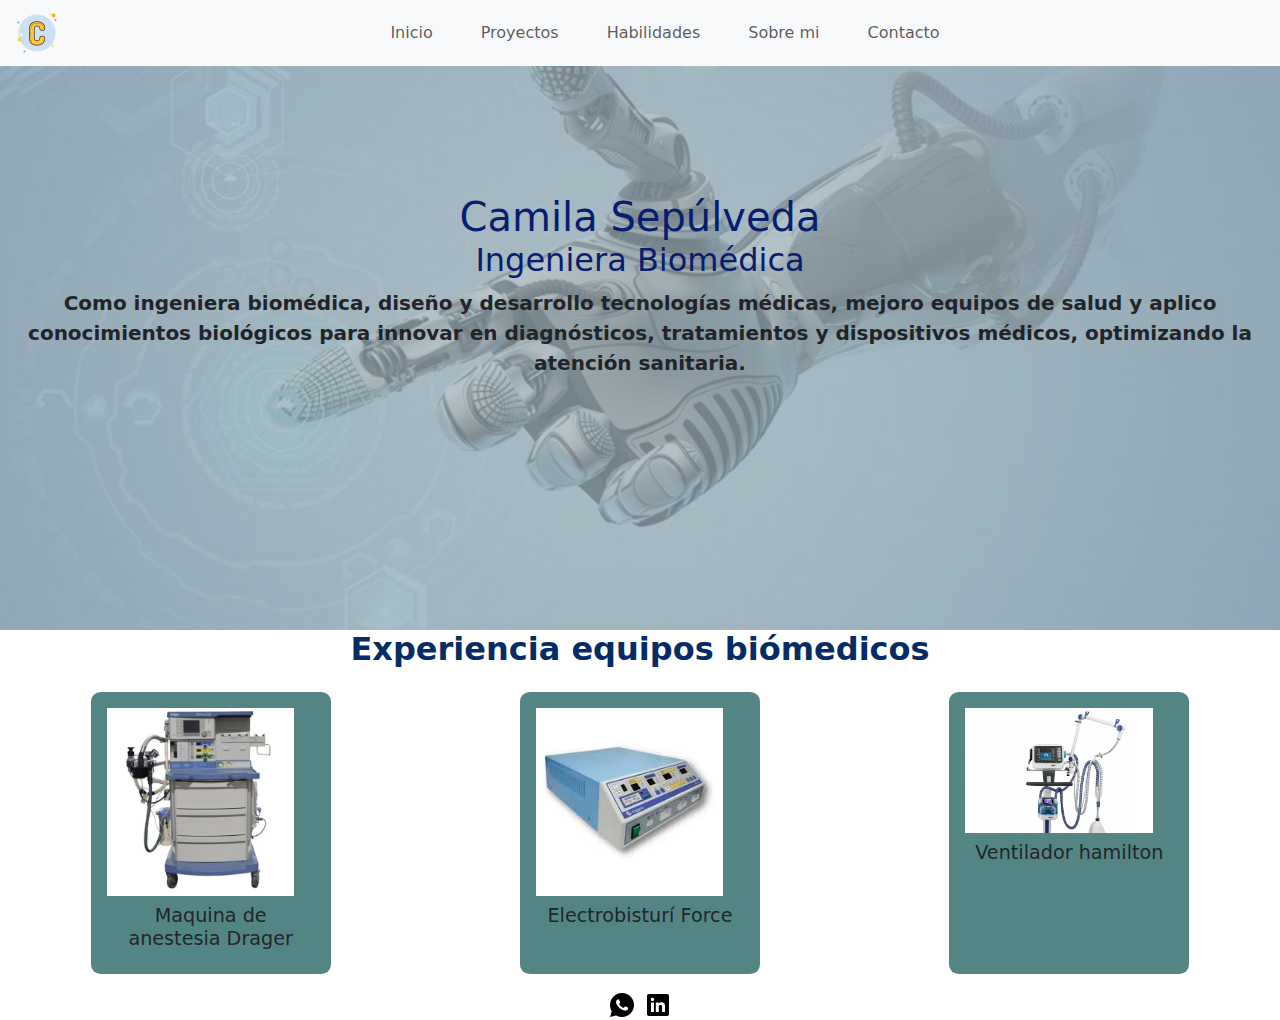
<file: index.html>
<!DOCTYPE html>
<html lang="en">

<head>
    <meta charset="UTF-8">
    <meta name="viewport" content="width=device-width, initial-scale=1.0">
    <title>Inicio</title>
    <link rel="icon" type="image/x-icon" href="./images/favicon.ico">
    <link rel="preconnect" href="https://fonts.googleapis.com">
    <link rel="preconnect" href="https://fonts.gstatic.com" crossorigin>
    <link href="https://cdn.jsdelivr.net/npm/bootstrap@5.3.3/dist/css/bootstrap.min.css" rel="stylesheet" integrity="sha384-QWTKZyjpPEjISv5WaRU9OFeRpok6YctnYmDr5pNlyT2bRjXh0JMhjY6hW+ALEwIH" crossorigin="anonymous">
    <link rel="stylesheet" href="../css/styles.css">
</head>

<body>
    <header> 

        <div class="oscurecerFondo">
            
        <nav class="navbar navbar-expand-lg bg-body-tertiary contenedorHeader">

        <div class="container-fluid">
            <a> <img src="./images/logo.png"></a>
            <button class="navbar-toggler" type="button" data-bs-toggle="collapse" data-bs-target="#navbarSupportedContent" aria-controls="navbarSupportedContent" aria-expanded="false" aria-label="Toggle navigation">
            <span class="navbar-toggler-icon"></span>
            </button>
          
        <div class="collapse navbar-collapse d-flex flex-row justify-content-center fs-7" id="navbarSupportedContent">
            
                <ul class="navbar-nav">
                    
                    <li class="nav-item"><a class="nav-link" href="index.html">Inicio</a></li>
                    
                    <li class="nav-item"><a class="nav-link" href="./pages/proyectos.html">Proyectos</a></li>
                    
                    <li class="nav-item"><a class="nav-link" href="./pages/habilidades.html">Habilidades</a></li>
                    
                    <li class="nav-item"><a class="nav-link" href="./pages/sobremi.html">Sobre mi</a></li>
                    
                    <li class="nav-item"><a class="nav-link" href="./pages/contacto.html">Contacto</a></li>

                </ul>
            
        </div>
        </div>
      </nav>  

        <section class="d-flex flex-column justify-content-center h-50" >

            <h1 class="colorTexto d-flex flex-column text-center fs-1">Camila Sepúlveda<span class="fs-2">Ingeniera Biomédica</spah>
            </h1>
            <p class="colorParrafo d-flex flex-column text-center fs-5 fw-bold" >Como ingeniera biomédica, diseño y desarrollo tecnologías médicas, mejoro equipos de salud y aplico conocimientos biológicos para innovar en diagnósticos, tratamientos y dispositivos médicos, optimizando la atención sanitaria.</p>
        </section>
    </header> 

    <main>
            <h2 class="fs-2 fw-bold text-primary-emphasis text-center" >Experiencia equipos biómedicos</h2>

        <div class="d-flex flex-row justify-content-around gap-2">

            <section class="sectionMain p-40">
                <img src="./images/maquinaAnestesia.jpeg" alt="Maquina de anestesia Drager">
                <h3>Maquina de anestesia Drager</h3>
            </section>

            <section class="sectionMain">
                <img src="./images/electrobisturiForce.jpeg" alt="Electrobisturí Force">
                <h3>Electrobisturí Force</h3>
            </section>

            <section class="sectionMain">
                <img src="./images/ventiladorHamilton.png" alt="Ventilador hamilton">
                <h3>Ventilador hamilton</h3>
            </section>
        </div>

    </main>

    <footer class="d-flex flex-row justify-content-center"> 
        <section>
            <div class="footer">
                <a> <img class="SocialMedia" src="./images/whatsApp.png"></a>
                <a> <img class="SocialMedia" src="./images/linkedin.png"></a>
            </div>
        </section>
    </footer> 

    <script src="https://cdn.jsdelivr.net/npm/bootstrap@5.3.3/dist/js/bootstrap.bundle.min.js" integrity="sha384-YvpcrYf0tY3lHB60NNkmXc5s9fDVZLESaAA55NDzOxhy9GkcIdslK1eN7N6jIeHz" crossorigin="anonymous"></script>

</body>
</html>
</file>
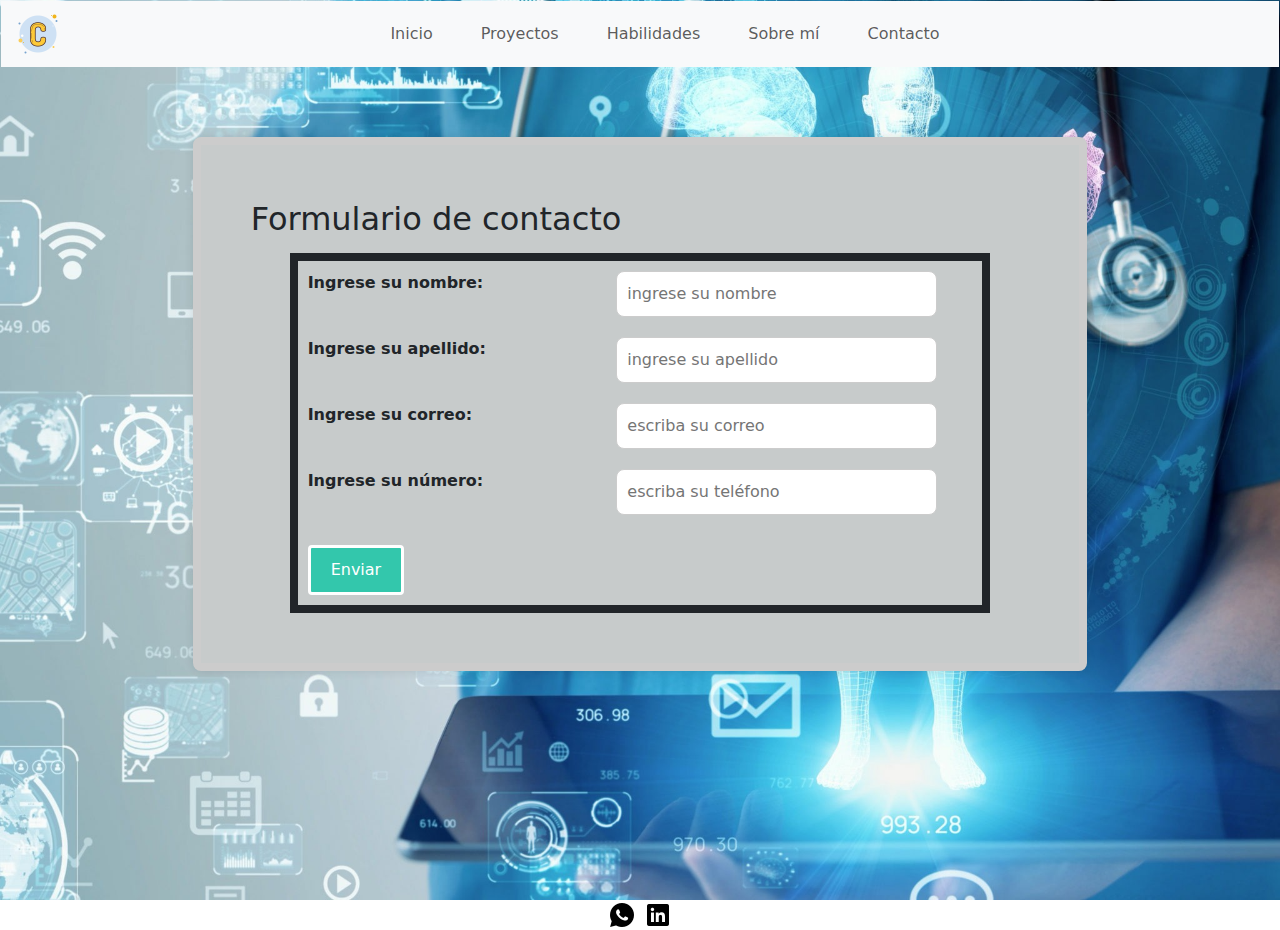
<file: pages/contacto.html>
<!DOCTYPE html>
<html lang="es">

<head>
    <meta charset="UTF-8">
    <meta name="viewport" content="width=device-width, initial-scale=1.0">
    <title>Inicio</title>
    <link rel="icon" type="image/x-icon" href="./images/favicon.ico">
    <link rel="preconnect" href="https://fonts.googleapis.com">
    <link rel="preconnect" href="https://fonts.gstatic.com" crossorigin>
    <link href="https://cdn.jsdelivr.net/npm/bootstrap@5.3.3/dist/css/bootstrap.min.css" rel="stylesheet" integrity="sha384-QWTKZyjpPEjISv5WaRU9OFeRpok6YctnYmDr5pNlyT2bRjXh0JMhjY6hW+ALEwIH" crossorigin="anonymous">
    <link rel="stylesheet" href="../css/styles.css">
</head>

<body class="habilidades">
    <header class="headerinfo">
        <div class="oscurecerFondoHabilidades"></div>
        
        <nav class="navbar navbar-expand-lg bg-body-tertiary">
            <div class="container-fluid">
                <a href="../index.html"> <img src="../images/logo.png" alt="Logo"></a>
                <button class="navbar-toggler" type="button" data-bs-toggle="collapse" data-bs-target="#navbarSupportedContent" aria-controls="navbarSupportedContent" aria-expanded="false" aria-label="Toggle navigation">
                    <span class="navbar-toggler-icon"></span>
                </button>
                <div class="collapse navbar-collapse d-flex flex-row justify-content-center fs-7" id="navbarSupportedContent">
                    <ul class="navbar-nav">
                        <li class="nav-item"><a class="nav-link" href="../index.html">Inicio</a></li>
                        <li class="nav-item"><a class="nav-link" href="./proyectos.html">Proyectos</a></li>
                        <li class="nav-item"><a class="nav-link" href="./habilidades.html">Habilidades</a></li>
                        <li class="nav-item"><a class="nav-link" href="./sobremi.html">Sobre mí</a></li>
                        <li class="nav-item"><a class="nav-link" href="./contacto.html">Contacto</a></li>
                    </ul>
                </div>
            </div>
        </nav>

        <form>
            <div class="contenedorContacto">
                <fieldset>
                    <legend>Formulario de contacto</legend>
                </fieldset>
        
                <table>
                    <tr>
                        <td><label for="nombre">Ingrese su nombre:</label></td>
                        <td><input placeholder="ingrese su nombre" id="nombre" type="text"></td>
                    </tr>
                    <tr>
                        <td><label for="apellido">Ingrese su apellido:</label></td>
                        <td><input placeholder="ingrese su apellido" id="apellido" type="text"></td>
                    </tr>
                    <tr>
                        <td><label for="email">Ingrese su correo:</label></td>
                        <td><input placeholder="escriba su correo" type="email" id="email"></td>
                    </tr>
                    <tr>
                        <td><label for="number">Ingrese su número:</label></td>
                        <td><input placeholder="escriba su teléfono" type="number" id="number"></td>
                    </tr>
                    <tr>
                        <td colspan="2"><input type="submit" value="Enviar"></td>
                    </tr>
                </table>
            </div>
        </form>        

    </div>
    </header>
    
    <footer class="d-flex flex-row justify-content-center"> 
        <section>
            <div class="footer">
                <a href="https://wa.me/1234567890" target="_blank"> <img class="SocialMedia" src="../images/whatsApp.png" alt="WhatsApp"></a>
                <a href="https://www.linkedin.com/in/your-profile" target="_blank"> <img class="SocialMedia" src="../images/linkedin.png" alt="LinkedIn"></a>
            </div>
        </section>
    </footer> 

    <script src="https://cdn.jsdelivr.net/npm/bootstrap@5.3.3/dist/js/bootstrap.bundle.min.js" integrity="sha384-YvpcrYf0tY3lHB60NNkmXc5s9fDVZLESaAA55NDzOxhy9GkcIdslK1eN7N6jIeHz" crossorigin="anonymous"></script>
</body>
</html>
</file>
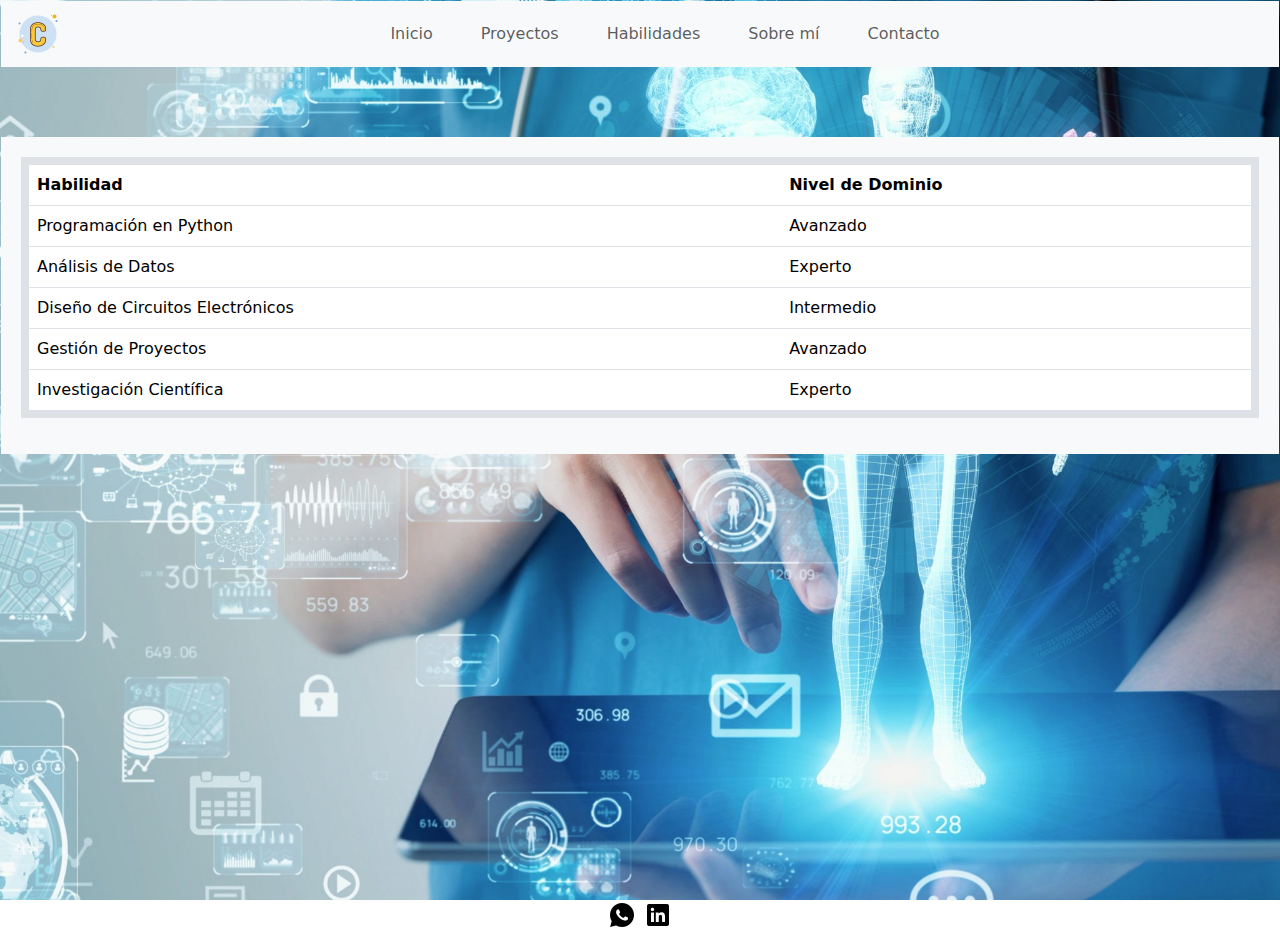
<file: pages/habilidades.html>
<!DOCTYPE html>
<html lang="es">

<head>
    <meta charset="UTF-8">
    <meta name="viewport" content="width=device-width, initial-scale=1.0">
    <title>Inicio</title>
    <link rel="icon" type="image/x-icon" href="./images/favicon.ico">
    <link rel="preconnect" href="https://fonts.googleapis.com">
    <link rel="preconnect" href="https://fonts.gstatic.com" crossorigin>
    <link href="https://cdn.jsdelivr.net/npm/bootstrap@5.3.3/dist/css/bootstrap.min.css" rel="stylesheet" integrity="sha384-QWTKZyjpPEjISv5WaRU9OFeRpok6YctnYmDr5pNlyT2bRjXh0JMhjY6hW+ALEwIH" crossorigin="anonymous">
    <link rel="stylesheet" href="../css/styles.css">
</head>

<body class="habilidades">
    <header>
        <div class="oscurecerFondoHabilidades"></div>
        
        <nav class="navbar navbar-expand-lg bg-body-tertiary">
            <div class="container-fluid">
                <a href="../index.html"> <img src="../images/logo.png" alt="Logo"></a>
                <button class="navbar-toggler" type="button" data-bs-toggle="collapse" data-bs-target="#navbarSupportedContent" aria-controls="navbarSupportedContent" aria-expanded="false" aria-label="Toggle navigation">
                    <span class="navbar-toggler-icon"></span>
                </button>
                <div class="collapse navbar-collapse d-flex flex-row justify-content-center fs-7" id="navbarSupportedContent">
                    <ul class="navbar-nav">
                        <li class="nav-item"><a class="nav-link" href="../index.html">Inicio</a></li>
                        <li class="nav-item"><a class="nav-link" href="./proyectos.html">Proyectos</a></li>
                        <li class="nav-item"><a class="nav-link" href="./habilidades.html">Habilidades</a></li>
                        <li class="nav-item"><a class="nav-link" href="./sobremi.html">Sobre mí</a></li>
                        <li class="nav-item"><a class="nav-link" href="./contacto.html">Contacto</a></li>
                    </ul>
                </div>
            </div>
        </nav>

        <section class="contenedorTabla">
            <table class="table">
                <thead>
                    <tr>
                        <th>Habilidad</th>
                        <th>Nivel de Dominio</th>
                    </tr>
                </thead>
                <tbody>
                    <tr>
                        <td>Programación en Python</td>
                        <td>Avanzado</td>
                    </tr>
                    <tr>
                        <td>Análisis de Datos</td>
                        <td>Experto</td>
                    </tr>
                    <tr>
                        <td>Diseño de Circuitos Electrónicos</td>
                        <td>Intermedio</td>
                    </tr>
                    <tr>
                        <td>Gestión de Proyectos</td>
                        <td>Avanzado</td>
                    </tr>
                    <tr>
                        <td>Investigación Científica</td>
                        <td>Experto</td>
                    </tr>
                </tbody>
            </table>
        </section>
    </header>

    <!-- Aquí está la tabla fuera del header, dentro del main -->
    <main>
    
    </main>

    <footer class="d-flex flex-row justify-content-center"> 
        <section>
            <div class="footer">
                <a href="https://wa.me/1234567890" target="_blank"> <img class="SocialMedia" src="../images/whatsApp.png" alt="WhatsApp"></a>
                <a href="https://www.linkedin.com/in/your-profile" target="_blank"> <img class="SocialMedia" src="../images/linkedin.png" alt="LinkedIn"></a>
            </div>
        </section>
    </footer> 

    <script src="https://cdn.jsdelivr.net/npm/bootstrap@5.3.3/dist/js/bootstrap.bundle.min.js" integrity="sha384-YvpcrYf0tY3lHB60NNkmXc5s9fDVZLESaAA55NDzOxhy9GkcIdslK1eN7N6jIeHz" crossorigin="anonymous"></script>
</body>
</html>
</file>
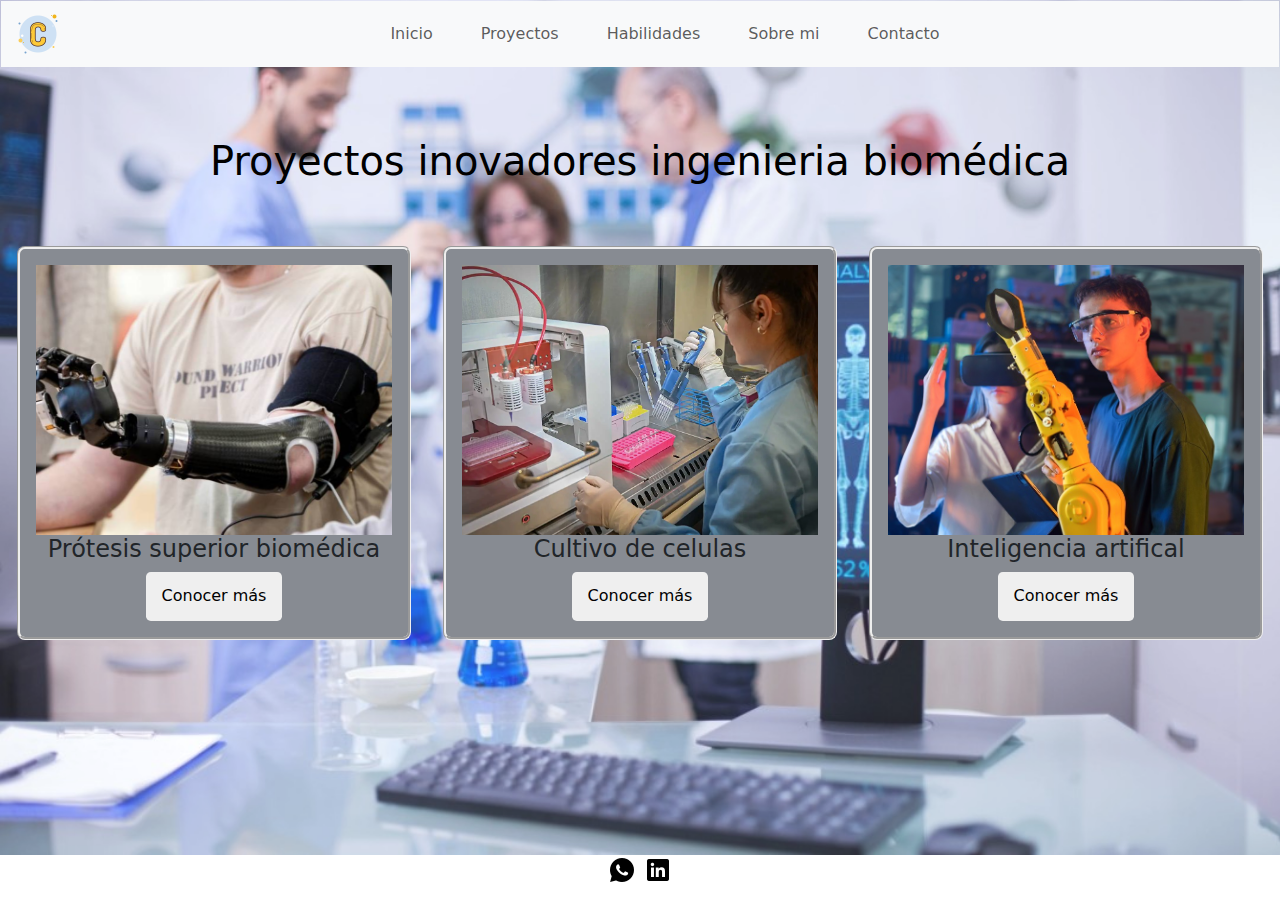
<file: pages/proyectos.html>
<!DOCTYPE html>
<html lang="en">

<head>
    <meta charset="UTF-8">
    <meta name="viewport" content="width=device-width, initial-scale=1.0">
    <title>Inicio</title>
    <link rel="icon" type="image/x-icon" href="./images/favicon.ico">
    <link rel="preconnect" href="https://fonts.googleapis.com">
    <link rel="preconnect" href="https://fonts.gstatic.com" crossorigin>
    <link href="https://cdn.jsdelivr.net/npm/bootstrap@5.3.3/dist/css/bootstrap.min.css" rel="stylesheet" integrity="sha384-QWTKZyjpPEjISv5WaRU9OFeRpok6YctnYmDr5pNlyT2bRjXh0JMhjY6hW+ALEwIH" crossorigin="anonymous">
    <link rel="stylesheet" href="../css/styles.css">
</head>

<body class="proyectos">
    <header>
        
        <div class="oscurecerFondoproyectos"></div>
        <nav class="navbar navbar-expand-lg bg-body-tertiary  contenedorHeaderProyectos">
    
            <div class="container-fluid">
                <a> <img src="../images/logo.png"></a>
                <button class="navbar-toggler" type="button" data-bs-toggle="collapse" data-bs-target="#navbarSupportedContent" aria-controls="navbarSupportedContent" aria-expanded="false" aria-label="Toggle navigation">
                <span class="navbar-toggler-icon"></span>
                 </button>
            <div class="collapse navbar-collapse d-flex flex-row justify-content-center fs-7" id="navbarSupportedContent">
                
                    <ul class="navbar-nav"> 
                        <li class="nav-item"><a class="nav-link" href="../index.html">Inicio</a></li>
                        
                        <li class="nav-item"><a class="nav-link" href="./proyectos.html">Proyectos</a></li>
                        
                        <li class="nav-item"><a class="nav-link" href="./habilidades.html">Habilidades</a></li>
                        
                        <li class="nav-item"><a class="nav-link" href="./sobremi.html">Sobre mi</a></li>
                        
                        <li class="nav-item"><a class="nav-link" href="./contacto.html">Contacto</a></li>
                    </ul>    
            </div>
            </div>

        </nav>  
            <div class="contenedorH2">
                 <h2 class="colorH2 d-flex flex-column text-center fs-1" >Proyectos inovadores ingenieria biomédica<h2>
            </div>

        <div class="d-flex flex-row justify-content-around custom-container">

            <section class="protesis text-center">
                <img src="../images/protesis.jpg" alt="protesis superior biomédica">
                <h3 class="fs-4" >Prótesis superior biomédica</h3>
                <button class="botonProyectos" >Conocer más</button>
            </section>

            <section class="protesis text-center">
                <img src="../images/cultivo.webp" alt="cultivo de celulas">
                <h3 class="fs-4" >Cultivo de celulas</h3>
                <button class="botonProyectos" >Conocer más</button>
            </section>

            <section class="protesis text-center">
                <img src="../images/inteligencia.jpg" alt="inteligencia artificial">
                <h3 class="fs-4" >Inteligencia artifical</h3>
                <button class="botonProyectos" >Conocer más</button>
            </section>
        
        </div>

    </header> 

    <footer class="d-flex flex-row justify-content-center"> 
        <section>
            <div class="footer">
                <a> <img class="SocialMedia" src="../images/whatsApp.png"></a>
                <a> <img class="SocialMedia" src="../images/linkedin.png"></a>
            </div>
        </section>
    </footer> 

    <script src="https://cdn.jsdelivr.net/npm/bootstrap@5.3.3/dist/js/bootstrap.bundle.min.js" integrity="sha384-YvpcrYf0tY3lHB60NNkmXc5s9fDVZLESaAA55NDzOxhy9GkcIdslK1eN7N6jIeHz" crossorigin="anonymous"></script>

</body>
</html>
</file>
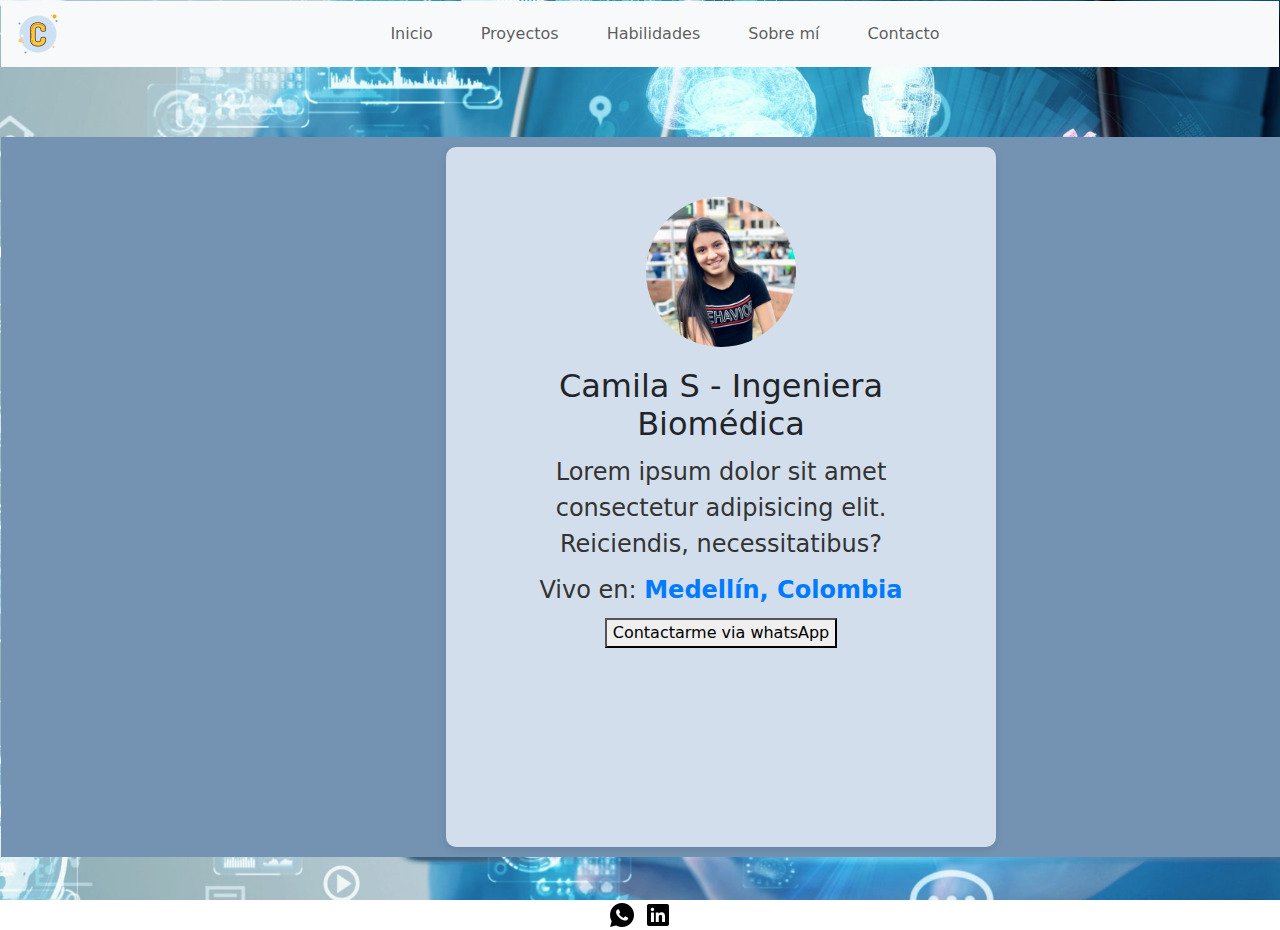
<file: pages/sobremi.html>
<!DOCTYPE html>
<html lang="es">

<head>
    <meta charset="UTF-8">
    <meta name="viewport" content="width=device-width, initial-scale=1.0">
    <title>Inicio</title>
    <link rel="icon" type="image/x-icon" href="./images/favicon.ico">
    <link rel="preconnect" href="https://fonts.googleapis.com">
    <link rel="preconnect" href="https://fonts.gstatic.com" crossorigin>
    <link href="https://cdn.jsdelivr.net/npm/bootstrap@5.3.3/dist/css/bootstrap.min.css" rel="stylesheet" integrity="sha384-QWTKZyjpPEjISv5WaRU9OFeRpok6YctnYmDr5pNlyT2bRjXh0JMhjY6hW+ALEwIH" crossorigin="anonymous">
    <link rel="stylesheet" href="../css/styles.css">
</head>

<body class="habilidades">
    <header>
        <div class="oscurecerFondoHabilidades"></div>
        
        <nav class="navbar navbar-expand-lg bg-body-tertiary">
            <div class="container-fluid">
                <a href="../index.html"> <img src="../images/logo.png" alt="Logo"></a>
                <button class="navbar-toggler" type="button" data-bs-toggle="collapse" data-bs-target="#navbarSupportedContent" aria-controls="navbarSupportedContent" aria-expanded="false" aria-label="Toggle navigation">
                    <span class="navbar-toggler-icon"></span>
                </button>
                <div class="collapse navbar-collapse d-flex flex-row justify-content-center fs-7" id="navbarSupportedContent">
                    <ul class="navbar-nav">
                        <li class="nav-item"><a class="nav-link" href="../index.html">Inicio</a></li>
                        <li class="nav-item"><a class="nav-link" href="./proyectos.html">Proyectos</a></li>
                        <li class="nav-item"><a class="nav-link" href="./habilidades.html">Habilidades</a></li>
                        <li class="nav-item"><a class="nav-link" href="./sobremi.html">Sobre mí</a></li>
                        <li class="nav-item"><a class="nav-link" href="./contacto.html">Contacto</a></li>
                    </ul>
                </div>
            </div>
        </nav>

        <div class="contenedorSobremi">
          <div class="perfil">
              <img src="../images/fotoperfil.jpg" alt="Foto de perfil" class="fotoPerfil">
              <h1>Camila S - Ingeniera Biomédica</h1>
              <p>Lorem ipsum dolor sit amet consectetur adipisicing elit. Reiciendis, necessitatibus?</p>
              <p>Vivo en: <strong>Medellín, Colombia</strong></p>
              <button>Contactarme via whatsApp</button>
          </div>
      </div>
    </header>


        <footer class="d-flex flex-row justify-content-center text-center"> 
          <section>
              <div class="footer">
                  <a> <img class="SocialMedia" src="../images/whatsApp.png"></a>
                  <a> <img class="SocialMedia" src="../images/linkedin.png"></a>
              </div>
          </section>
      </footer> 
  
      <script src="https://cdn.jsdelivr.net/npm/bootstrap@5.3.3/dist/js/bootstrap.bundle.min.js" integrity="sha384-YvpcrYf0tY3lHB60NNkmXc5s9fDVZLESaAA55NDzOxhy9GkcIdslK1eN7N6jIeHz" crossorigin="anonymous"></script>
  
  </body>
  </html>
</file>
<file: css/styles.css>
/*pagina index*/

header {
  background-image: url(../images/headerBackground.jpg);
  background-size: cover;
  background-position: center;
  background-repeat: no-repeat;
  height: 70vh;
  position: relative; /* Necesario para el overlay */
}


.oscurecerFondo {
  position: absolute;
  width: 100%;
  height: 100%;
  background-color: rgba(154, 173, 183, 0.73);
  top: 0;
  left: 0;
  z-index: 1; 
}

.colorTexto {
  color: rgb(6, 30, 110);
}

header .d-flex {
  position: relative;
  z-index: 2; 
}


.contenedorHeader {
  display: flex;
  align-items: center;
  justify-content: space-between;
  z-index: 2; 
}

.navbar-nav {
  display: flex;
}

.navbar-nav .nav-item {
  margin: 0 1rem;
}

.sectionMain {
  height: auto; 
  width: 100%; 
  max-width: 15rem; 
  background-color: rgb(84, 133, 133);
  border-radius: 0.6rem;
  margin: 1rem 0;
  padding: 1rem;
}

.sectionMain img {
  width: 100%; 
  height: auto; 
}

.sectionMain h3 {
  font-size: 1.2rem;
  text-align: center;
  margin: 0.5rem;
}

/* Estilos responsivos */
@media (max-width: 576px) {
  header {
    height: auto; 
  }

  .oscurecerFondo {
    background-color: rgba(154, 173, 183, 0.73); 
  }

  .contenedorHeader {
    flex-direction: column;
    align-items: center;
  }

  .navbar-collapse {
    text-align: center;
  }

  .navbar-nav {
    flex-direction: column;
    padding-top: 1rem;
  }

  .navbar-nav .nav-item {
    margin: 0.5rem 0;
  }

  .sectionMain {
    width: 100%; 
    max-width: none; 
  }

  .sectionMain img {
    width: 100%;
  }
}

@media (min-width: 577px) {
  .sectionMain {
    width: 15rem; 
  }

  .sectionMain img {
    width: 90%; 
  }

  .contenedorHeader {
    flex-direction: row;
    justify-content: space-between;
  }

  .navbar-nav {
    flex-direction: row;
  }

  .navbar-nav .nav-item {
    margin: 0 1rem;
  }
}

/*Página proyectos*/

/* Estilos generales para el header y la estructura principal */
body.proyectos header {
  background-image: url(../images/backgroundProyectos.jpeg);
  background-size: cover;
  background-position: center;
  background-repeat: no-repeat;
  height: 95vh;
  position: relative; 
}

.oscurecerFondoproyectos {
  position: absolute;
  width: 100%;
  height: 100%;
  background-color: rgba(255, 255, 255, 0.13);
  top: 0;
  left: 0;
  z-index: 1;
}

.contenedorHeaderProyectos {
  position: relative; 
  z-index: 2;
}


.protesis img {
  height: 30vh;
  max-width: 100%; 
  object-fit: cover; }

.protesis {
  background-color: rgb(135, 139, 146);
  border-style: groove;
  border-radius: 0.5rem;
  margin: 1rem;
  padding: 1rem;
  text-align: center;
  flex: 1 1 100%;
}

.botonProyectos {
  border: none;
  font-size: 1rem;
  padding: 0.8rem 1rem;
  border-radius: 0.3rem;
  text-align: center;
  cursor: pointer;
}

.colorH2 {
  color: rgb(0, 0, 0);
}

.custom-container {
  min-height: 500px; 
  display: flex;
  flex-wrap: wrap; 
  justify-content: space-around;
  align-items: center;
}

/* Estilos responsivos */
@media (max-width: 576px) {
  .contenedorHeaderProyectos {
    flex-direction: column;
    align-items: center;
  }

  .navbar-nav {
    flex-direction: column;
    text-align: center;
  }

  .navbar-nav .nav-item {
    margin: 0.5rem 0;
  }

  .custom-container {
    flex-direction: column;
  }
}

@media (min-width: 577px) {
  .contenedorHeaderProyectos {
    flex-direction: row;
    justify-content: space-between;
  }

  .navbar-nav {
    flex-direction: row;
  }

  .navbar-nav .nav-item {
    margin: 0 1rem;
  }

  .protesis {
    flex: 1 1 30%; 
  }
}

@media (min-width: 330px) {
  .contenedorHeaderProyectos {
    flex-direction: row;
    justify-content: space-between;
  }

  .navbar-nav {
    display: flex;
  }

  .navbar-nav .nav-item {
    margin: 0 1rem;
  }
}

/*página habilidades*/

body.habilidades header {
  background-image: url(../images/habilidadesBackground.jpeg);
  background-size: cover;
  background-position: center;
  background-repeat: no-repeat;
  height: 100vh;
}

header {
  padding: 1px;
}
.navbar {
  margin-bottom: 70px;
}

.contenedorTabla {
  padding: 20px; 
  background-color: #f8f9fa; 
}

table {
  margin: 0 auto; 
  width: 50%; 
  border: 0.5rem solid;
}

/* Página sobremi*/

.contenedorSobremi {
  display: flex;
  justify-content: center; 
  padding: 10px; 
  background-color: #7493b3; 
}

.perfil {
  text-align: center; 
  background-color: #d2deeb; 
  padding:50px; 
  border-radius: 10px; 
  box-shadow: 0 4px 8px rgba(0, 0, 0, 0.1);
  width: 550px; 

}

.fotoPerfil {
  border-radius: 50%; 
  width: 150px; 
  height: 150px; 
  object-fit: cover; 
  margin-bottom: 20px; 
}

.contenedorSobremi{
  width: 90rem;
  height:80vh;
}
.perfil h1 {
  font-size: 2rem;
  margin-bottom: 10px; 
}

.perfil p {
  font-size: 1.5rem;
  color: #333; 
  margin-bottom: 10px; 
}

.perfil strong {
  color: #007bff;
}

/*Página de contacto*/


.contenedorContacto {
  max-width: 70%;
  margin: 0 auto;   
  padding: 50px;    
  border: 0.5rem solid #ccc; 
  border-radius: 8px; 
  box-shadow: 0 0 10px rgba(0, 0, 0, 0.1); 
  background-color: #c7cbcb; 
}

/* Estilos para el campo de leyenda */
legend {
  font-size: 2rem; 
  margin-bottom: 10px; 
}

/* Estilos para la tabla del formulario */
table {
  width: 90%;
}

td {
  padding: 10px; 
  vertical-align: top; 
}

label {
  display: block; 
  margin-bottom: 5px; 
  font-weight: bold;
}

input[type="text"],input[type="email"], input[type="number"] {
  width: 90%; 
  padding: 10px; 
  border: 1px solid #ccc; 
  border-radius: 8px; 

}

input[type="submit"] {
  background-color: #33c7ac; 
  color: #fff; 
  border:solid;
  padding: 10px 20px; 
  border-radius: 4px; 
  cursor: pointer; 
  font-size: 1rem; 
  margin-top: 10px; 
}

input[type="submit"]:hover {
  background-color: #0056b3; 
}

.headerinfo{
  width: 100%;
  height: 75%;
}
</file>
